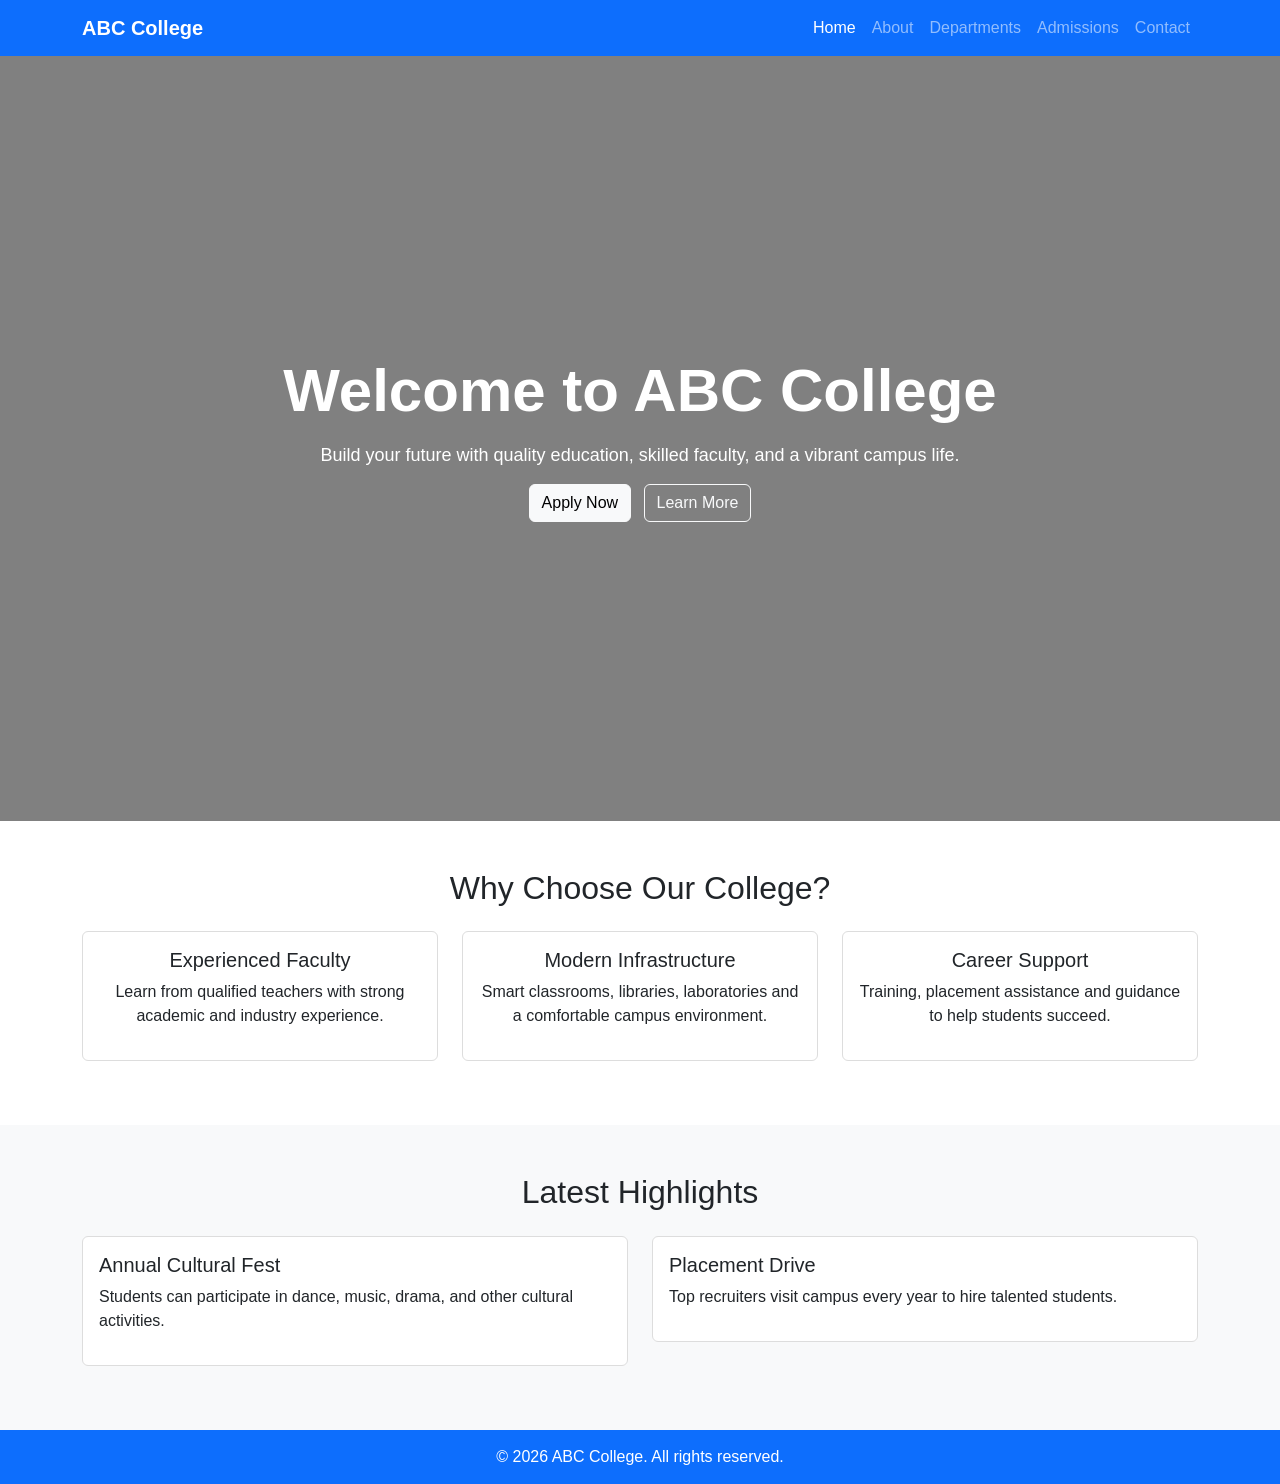
<file: index.html>
<!DOCTYPE html>
<html lang="en">
<head>
    <meta charset="UTF-8">
    <meta name="viewport" content="width=device-width, initial-scale=1.0">
    <title>ABC College</title>

    <link href="https://cdn.jsdelivr.net/npm/bootstrap@5.3.3/dist/css/bootstrap.min.css" rel="stylesheet">

    <style>
        body{
            font-family: Arial, sans-serif;
        }

        /* Navbar */
        .navbar{
            background:#0d6efd;
        }

        /* Hero Section */
        .hero{
            background:#808080;
            height:85vh;
            display:flex;
            justify-content:center;
            align-items:center;
            text-align:center;
            color:white;
        }

        .hero h1{
            font-size:60px;
            font-weight:bold;
        }

        .hero p{
            font-size:18px;
            margin:15px 0;
        }

        /* Cards */
        .card{
            border:1px solid #ddd;
        }

        /* Footer */
        footer{
            background:#0d6efd;
            color:white;
            text-align:center;
            padding:15px;
        }
    </style>
</head>

<body>

    <!-- Navbar -->
    <nav class="navbar navbar-expand-lg navbar-dark">
        <div class="container">

            <a class="navbar-brand fw-bold" href="#">
                ABC College
            </a>

            <button class="navbar-toggler"
                    type="button"
                    data-bs-toggle="collapse"
                    data-bs-target="#navbarNav">

                <span class="navbar-toggler-icon"></span>
            </button>

            <div class="collapse navbar-collapse" id="navbarNav">

                <ul class="navbar-nav ms-auto">

                    <li class="nav-item">
                        <a class="nav-link active" href="index.html">
                            Home
                        </a>
                    </li>

                    <li class="nav-item">
                        <a class="nav-link" href="about.html">
                            About
                        </a>
                    </li>

                    <li class="nav-item">
                        <a class="nav-link" href="departments.html">
                            Departments
                        </a>
                    </li>

                    <li class="nav-item">
                        <a class="nav-link" href="admissions.html">
                            Admissions
                        </a>
                    </li>

                    <li class="nav-item">
                        <a class="nav-link" href="contact.html">
                            Contact
                        </a>
                    </li>

                </ul>

            </div>
        </div>
    </nav>

    <!-- Hero Section -->
    <section class="hero">
        <div>

            <h1>Welcome to ABC College</h1>

            <p>
                Build your future with quality education,
                skilled faculty, and a vibrant campus life.
            </p>

            <a href="admissions.html" class="btn btn-light">
                Apply Now
            </a>

            <a href="about.html"
               class="btn btn-outline-light ms-2">
                Learn More
            </a>

        </div>
    </section>

    <!-- Why Choose Us -->
    <section class="py-5">
        <div class="container">

            <h2 class="text-center mb-4">
                Why Choose Our College?
            </h2>

            <div class="row">

                <div class="col-md-4 mb-3">
                    <div class="card p-3 text-center">
                        <h5>Experienced Faculty</h5>
                        <p>
                            Learn from qualified teachers with strong academic and industry experience.
                        </p>
                    </div>
                </div>

                <div class="col-md-4 mb-3">
                    <div class="card p-3 text-center">
                        <h5>Modern Infrastructure</h5>
                        <p>
                            Smart classrooms, libraries, laboratories and a comfortable campus environment.
                        </p>
                    </div>
                </div>

                <div class="col-md-4 mb-3">
                    <div class="card p-3 text-center">
                        <h5>Career Support</h5>
                        <p>
                            Training, placement assistance and guidance to help students succeed.
                        </p>
                    </div>
                </div>

            </div>

        </div>
    </section>

    <!-- Latest Highlights -->
    <section class="bg-light py-5">

        <div class="container">

            <h2 class="text-center mb-4">
                Latest Highlights
            </h2>

            <div class="row">

                <div class="col-md-6 mb-3">
                    <div class="card p-3">
                        <h5>Annual Cultural Fest</h5>
                        <p>
                            Students can participate in dance, music, drama, and other cultural activities.
                        </p>
                    </div>
                </div>

                <div class="col-md-6 mb-3">
                    <div class="card p-3">
                        <h5>Placement Drive</h5>
                        <p>
                            Top recruiters visit campus every year to hire talented students.
                        </p>
                    </div>
                </div>

            </div>

        </div>

    </section>

    <!-- Footer -->
    <footer>
        © 2026 ABC College. All rights reserved.
    </footer>

    <script src="https://cdn.jsdelivr.net/npm/bootstrap@5.3.3/dist/js/bootstrap.bundle.min.js"></script>

</body>
</html>
</file>
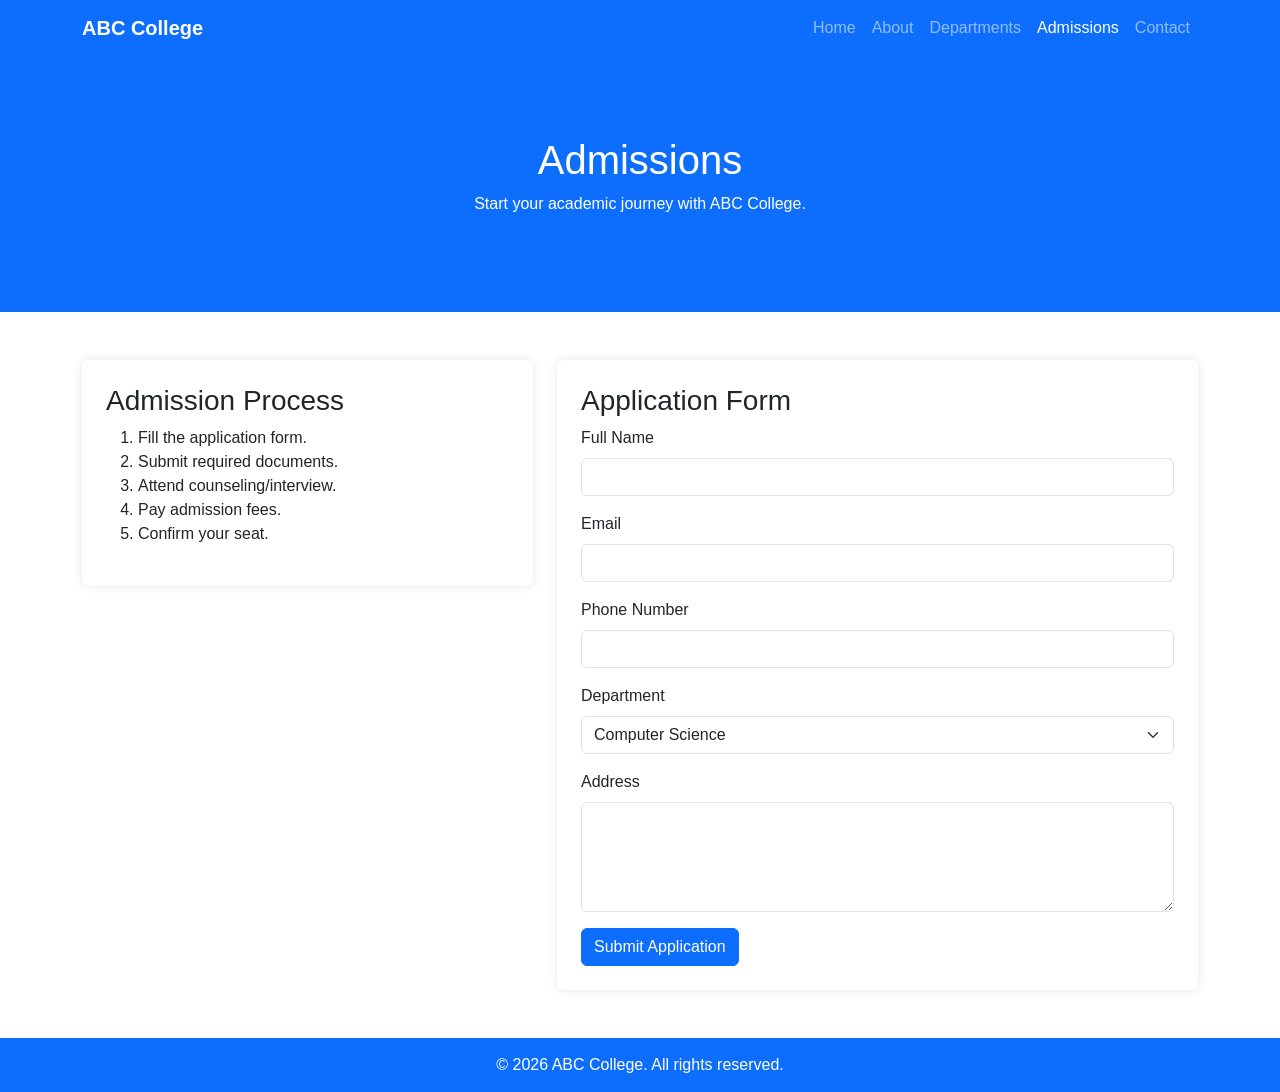
<file: admissions.html>
<!DOCTYPE html>
<html lang="en">
<head>
<meta charset="UTF-8">
<meta name="viewport" content="width=device-width, initial-scale=1.0">
<title>Admissions - ABC College</title>

<link href="https://cdn.jsdelivr.net/npm/bootstrap@5.3.3/dist/css/bootstrap.min.css" rel="stylesheet">

<style>
body{
    font-family: Arial, sans-serif;
}

.banner{
    background:#0d6efd;
    color:white;
    text-align:center;
    padding:80px 20px;
}

.card{
    border:none;
    box-shadow:0 0 10px rgba(0,0,0,0.1);
}

footer{
    background:#0d6efd;
    color:white;
    text-align:center;
    padding:15px;
}
</style>
</head>

<body>

<!-- Navbar -->
<nav class="navbar navbar-expand-lg navbar-dark bg-primary">
<div class="container">

<a class="navbar-brand fw-bold" href="index.html">
ABC College
</a>

<button class="navbar-toggler"
type="button"
data-bs-toggle="collapse"
data-bs-target="#navbarNav">

<span class="navbar-toggler-icon"></span>
</button>

<div class="collapse navbar-collapse" id="navbarNav">

<ul class="navbar-nav ms-auto">

<li class="nav-item">
<a class="nav-link" href="index.html">Home</a>
</li>

<li class="nav-item">
<a class="nav-link" href="about.html">About</a>
</li>

<li class="nav-item">
<a class="nav-link" href="departments.html">Departments</a>
</li>

<li class="nav-item">
<a class="nav-link active" href="admissions.html">Admissions</a>
</li>

<li class="nav-item">
<a class="nav-link" href="contact.html">Contact</a>
</li>

</ul>

</div>
</div>
</nav>

<!-- Banner -->
<section class="banner">
<h1>Admissions</h1>
<p>Start your academic journey with ABC College.</p>
</section>

<!-- Admission Content -->
<div class="container py-5">

<div class="row">

<div class="col-md-5">

<div class="card p-4">

<h3>Admission Process</h3>

<ol>
<li>Fill the application form.</li>
<li>Submit required documents.</li>
<li>Attend counseling/interview.</li>
<li>Pay admission fees.</li>
<li>Confirm your seat.</li>
</ol>

</div>

</div>

<div class="col-md-7">

<div class="card p-4">

<h3>Application Form</h3>

<form>

<div class="mb-3">
<label class="form-label">Full Name</label>
<input type="text" class="form-control">
</div>

<div class="mb-3">
<label class="form-label">Email</label>
<input type="email" class="form-control">
</div>

<div class="mb-3">
<label class="form-label">Phone Number</label>
<input type="tel" class="form-control">
</div>

<div class="mb-3">
<label class="form-label">Department</label>
<select class="form-select">
<option>Computer Science</option>
<option>Mechanical Engineering</option>
<option>Civil Engineering</option>
<option>Commerce</option>
<option>Science</option>
</select>
</div>

<div class="mb-3">
<label class="form-label">Address</label>
<textarea class="form-control" rows="4"></textarea>
</div>

<button class="btn btn-primary">
Submit Application
</button>

</form>

</div>

</div>

</div>

</div>

<!-- Footer -->
<footer>
© 2026 ABC College. All rights reserved.
</footer>

<script src="https://cdn.jsdelivr.net/npm/bootstrap@5.3.3/dist/js/bootstrap.bundle.min.js"></script>

</body>
</html>
</file>
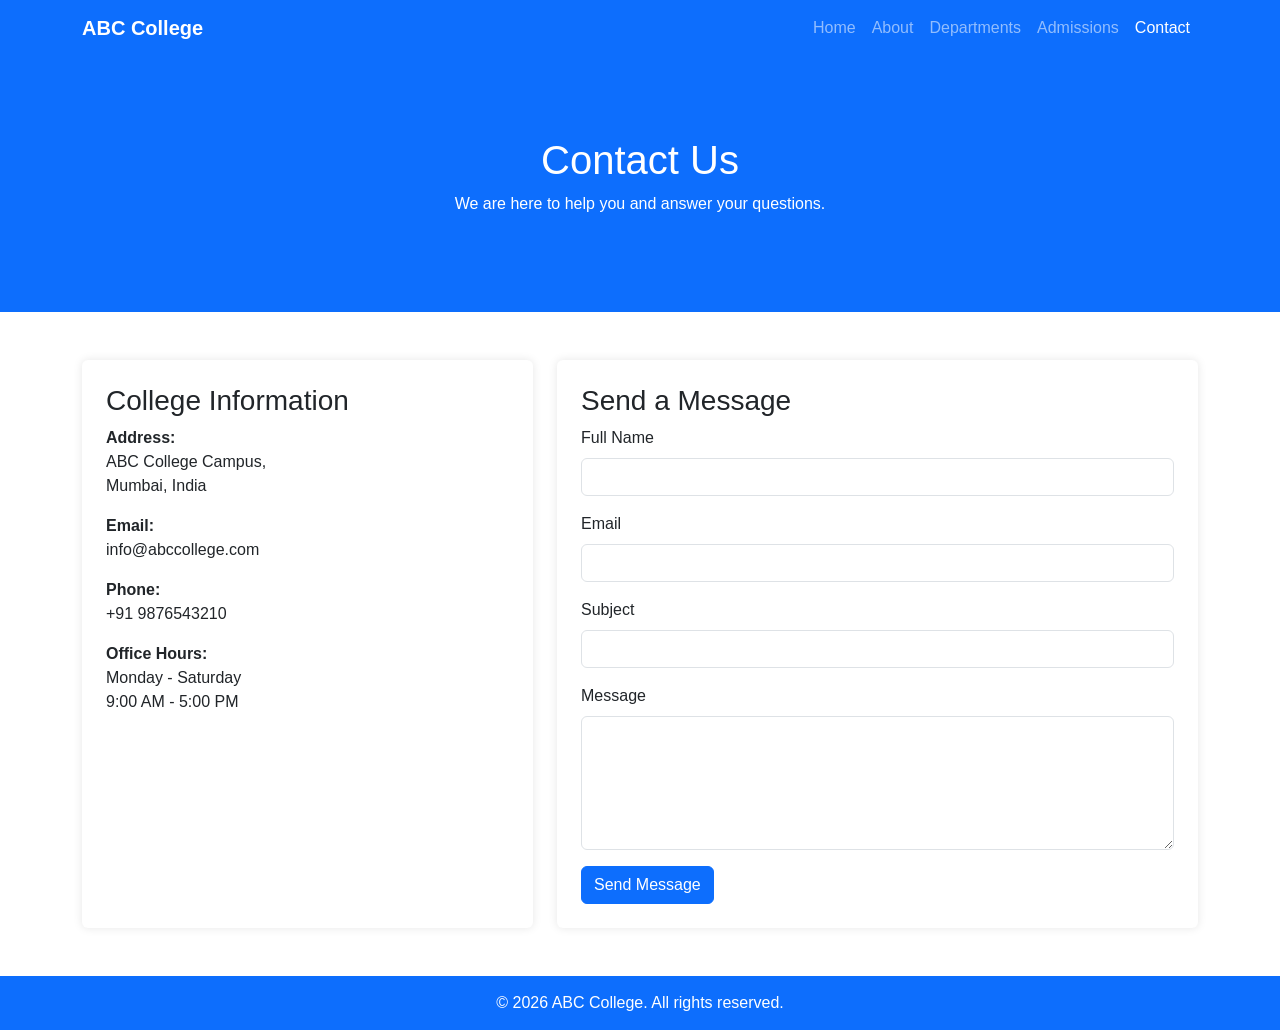
<file: contact.html>
<!DOCTYPE html>
<html lang="en">
<head>
<meta charset="UTF-8">
<meta name="viewport" content="width=device-width, initial-scale=1.0">
<title>Contact Us - ABC College</title>

<link href="https://cdn.jsdelivr.net/npm/bootstrap@5.3.3/dist/css/bootstrap.min.css" rel="stylesheet">

<style>
body{
    font-family: Arial, sans-serif;
}

.banner{
    background:#0d6efd;
    color:white;
    text-align:center;
    padding:80px 20px;
}

.card{
    border:none;
    box-shadow:0 0 10px rgba(0,0,0,0.1);
}

footer{
    background:#0d6efd;
    color:white;
    text-align:center;
    padding:15px;
}
</style>

</head>
<body>

<!-- Navbar -->
<nav class="navbar navbar-expand-lg navbar-dark bg-primary">
<div class="container">

<a class="navbar-brand fw-bold" href="index.html">
ABC College
</a>

<button class="navbar-toggler"
type="button"
data-bs-toggle="collapse"
data-bs-target="#navbarNav">

<span class="navbar-toggler-icon"></span>

</button>

<div class="collapse navbar-collapse" id="navbarNav">

<ul class="navbar-nav ms-auto">

<li class="nav-item">
<a class="nav-link" href="index.html">Home</a>
</li>

<li class="nav-item">
<a class="nav-link" href="about.html">About</a>
</li>

<li class="nav-item">
<a class="nav-link" href="departments.html">Departments</a>
</li>

<li class="nav-item">
<a class="nav-link" href="admissions.html">Admissions</a>
</li>

<li class="nav-item">
<a class="nav-link active" href="contact.html">Contact</a>
</li>

</ul>

</div>
</div>
</nav>

<!-- Banner -->
<section class="banner">
<h1>Contact Us</h1>
<p>We are here to help you and answer your questions.</p>
</section>

<!-- Contact Section -->
<div class="container py-5">

<div class="row g-4">

<div class="col-md-5">

<div class="card p-4 h-100">

<h3>College Information</h3>

<p><strong>Address:</strong><br>
ABC College Campus,<br>
Mumbai, India
</p>

<p><strong>Email:</strong><br>
info@abccollege.com
</p>

<p><strong>Phone:</strong><br>
+91 9876543210
</p>

<p><strong>Office Hours:</strong><br>
Monday - Saturday<br>
9:00 AM - 5:00 PM
</p>

</div>

</div>

<div class="col-md-7">

<div class="card p-4">

<h3>Send a Message</h3>

<form>

<div class="mb-3">
<label class="form-label">Full Name</label>
<input type="text" class="form-control">
</div>

<div class="mb-3">
<label class="form-label">Email</label>
<input type="email" class="form-control">
</div>

<div class="mb-3">
<label class="form-label">Subject</label>
<input type="text" class="form-control">
</div>

<div class="mb-3">
<label class="form-label">Message</label>
<textarea class="form-control" rows="5"></textarea>
</div>

<button type="submit" class="btn btn-primary">
Send Message
</button>

</form>

</div>

</div>

</div>

</div>

<!-- Footer -->
<footer>
© 2026 ABC College. All rights reserved.
</footer>

<script src="https://cdn.jsdelivr.net/npm/bootstrap@5.3.3/dist/js/bootstrap.bundle.min.js"></script>

</body>
</html>
</file>
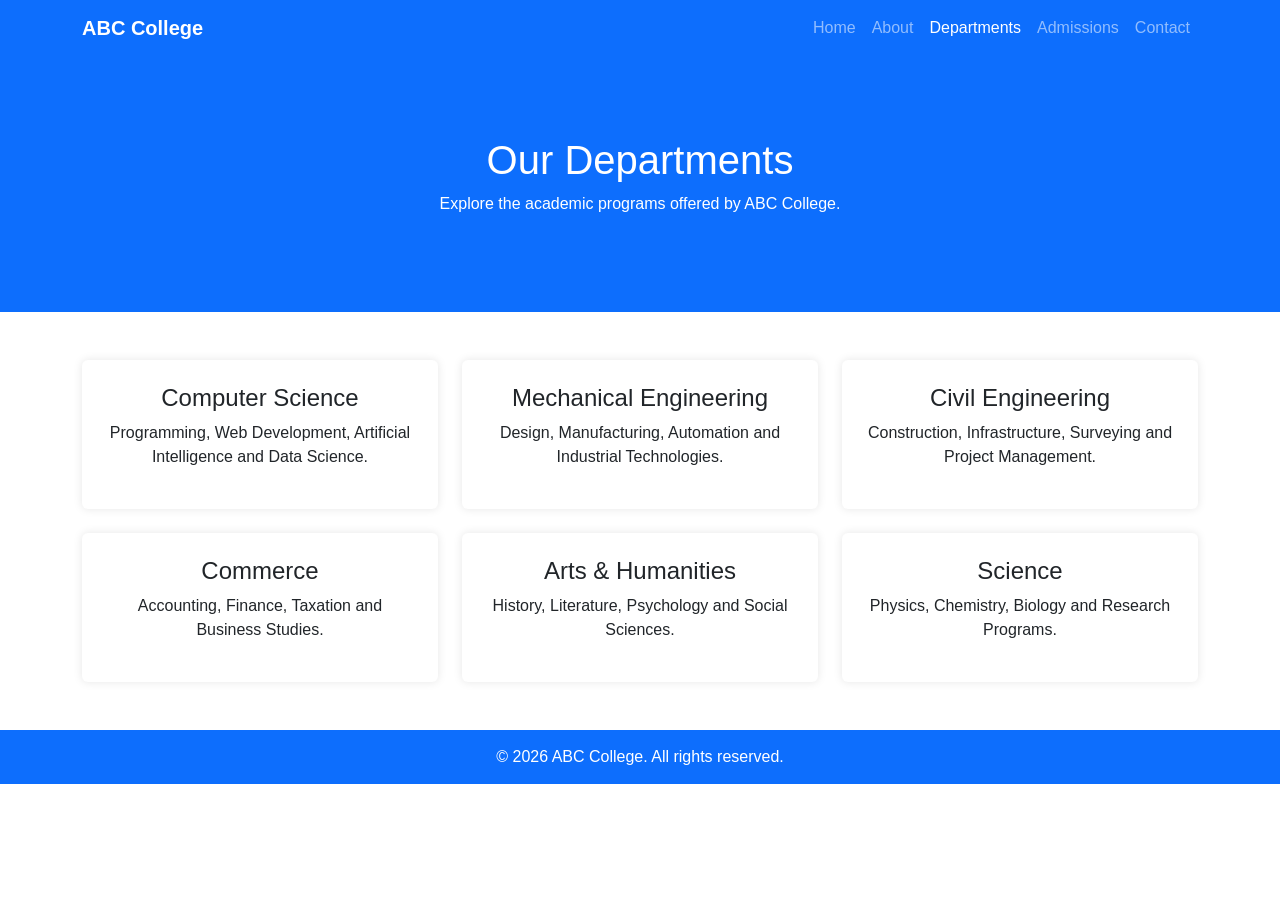
<file: departments.html>
<!DOCTYPE html>
<html lang="en">
<head>
<meta charset="UTF-8">
<meta name="viewport" content="width=device-width, initial-scale=1.0">
<title>Departments - ABC College</title>

<link href="https://cdn.jsdelivr.net/npm/bootstrap@5.3.3/dist/css/bootstrap.min.css" rel="stylesheet">

<style>
body{
    font-family: Arial, sans-serif;
}

.banner{
    background:#0d6efd;
    color:white;
    text-align:center;
    padding:80px 20px;
}

.card{
    border:none;
    box-shadow:0 0 10px rgba(0,0,0,0.1);
    transition:0.3s;
}

.card:hover{
    transform:translateY(-5px);
}

footer{
    background:#0d6efd;
    color:white;
    text-align:center;
    padding:15px;
}
</style>

</head>
<body>

<!-- Navbar -->
<nav class="navbar navbar-expand-lg navbar-dark bg-primary">
<div class="container">

<a class="navbar-brand fw-bold" href="index.html">
ABC College
</a>

<button class="navbar-toggler"
type="button"
data-bs-toggle="collapse"
data-bs-target="#navbarNav">

<span class="navbar-toggler-icon"></span>

</button>

<div class="collapse navbar-collapse" id="navbarNav">

<ul class="navbar-nav ms-auto">

<li class="nav-item">
<a class="nav-link" href="index.html">Home</a>
</li>

<li class="nav-item">
<a class="nav-link" href="about.html">About</a>
</li>

<li class="nav-item">
<a class="nav-link active" href="departments.html">Departments</a>
</li>

<li class="nav-item">
<a class="nav-link" href="admissions.html">Admissions</a>
</li>

<li class="nav-item">
<a class="nav-link" href="contact.html">Contact</a>
</li>

</ul>

</div>
</div>
</nav>

<!-- Banner -->
<section class="banner">
<h1>Our Departments</h1>
<p>Explore the academic programs offered by ABC College.</p>
</section>

<!-- Departments -->
<div class="container py-5">

<div class="row g-4">

<div class="col-md-4">
<div class="card p-4 h-100 text-center">
<h4>Computer Science</h4>
<p>
Programming, Web Development,
Artificial Intelligence and Data Science.
</p>
</div>
</div>

<div class="col-md-4">
<div class="card p-4 h-100 text-center">
<h4>Mechanical Engineering</h4>
<p>
Design, Manufacturing,
Automation and Industrial Technologies.
</p>
</div>
</div>

<div class="col-md-4">
<div class="card p-4 h-100 text-center">
<h4>Civil Engineering</h4>
<p>
Construction, Infrastructure,
Surveying and Project Management.
</p>
</div>
</div>

<div class="col-md-4">
<div class="card p-4 h-100 text-center">
<h4>Commerce</h4>
<p>
Accounting, Finance,
Taxation and Business Studies.
</p>
</div>
</div>

<div class="col-md-4">
<div class="card p-4 h-100 text-center">
<h4>Arts & Humanities</h4>
<p>
History, Literature,
Psychology and Social Sciences.
</p>
</div>
</div>

<div class="col-md-4">
<div class="card p-4 h-100 text-center">
<h4>Science</h4>
<p>
Physics, Chemistry,
Biology and Research Programs.
</p>
</div>
</div>

</div>

</div>

<!-- Footer -->
<footer>
© 2026 ABC College. All rights reserved.
</footer>

<script src="https://cdn.jsdelivr.net/npm/bootstrap@5.3.3/dist/js/bootstrap.bundle.min.js"></script>

</body>
</html>
</file>
